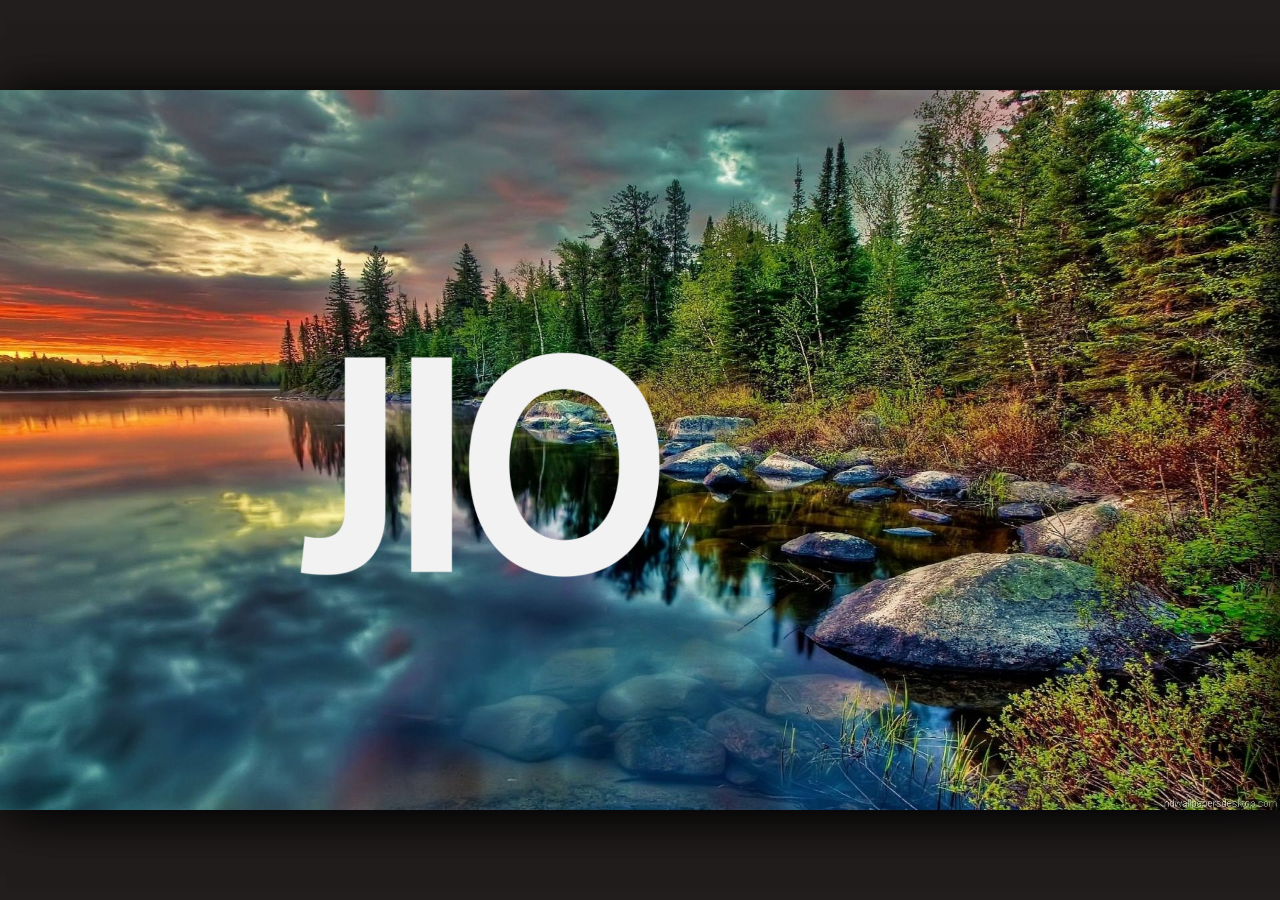
<file: index.html>
<!DOCTYPE html>
<html lang="en">

<head>
    <meta charset="UTF-8">
    <meta http-equiv="X-UA-Compatible" content="IE=edge">
    <meta name="viewport" content="width=device-width, initial-scale=1.0">
    <title>GNEWS parallax</title>
    <link rel="stylesheet" href="style.css" />
</head>

<body>
    <div class="slider-bg">
        <div class="slide_bg">
            <img src="/images/1.jpg" />
        </div>
        <div class="slide_bg">
            <img src="/images/2.jpg" />
        </div>
        <div class="slide_bg">
            <img src="/images/3.jpg" />
        </div>
        <div class="slide_bg">
            <img src="/images/4.jpg" />
        </div>
        <div class="slide_bg">
            <img src="/images/5.jpg" />
        </div>
    </div>

    <div class="slider-container">
        <div class="slide">
            <img src="/images/J10.png" />
        </div>
        <div class="slide">
            <img src="/images/Dias Semana.png" />
        </div>
        <div class="slide">
            <img src="/images/J10.png" />
        </div>
        <div class="slide">
            <img src="/images/Dias Semana.png" />
        </div>
        <div class="slide">
            <img src="/images/Numeros.png" />
        </div>
    </div>

</body>

<script src="script.js"></script>

</html>
</file>
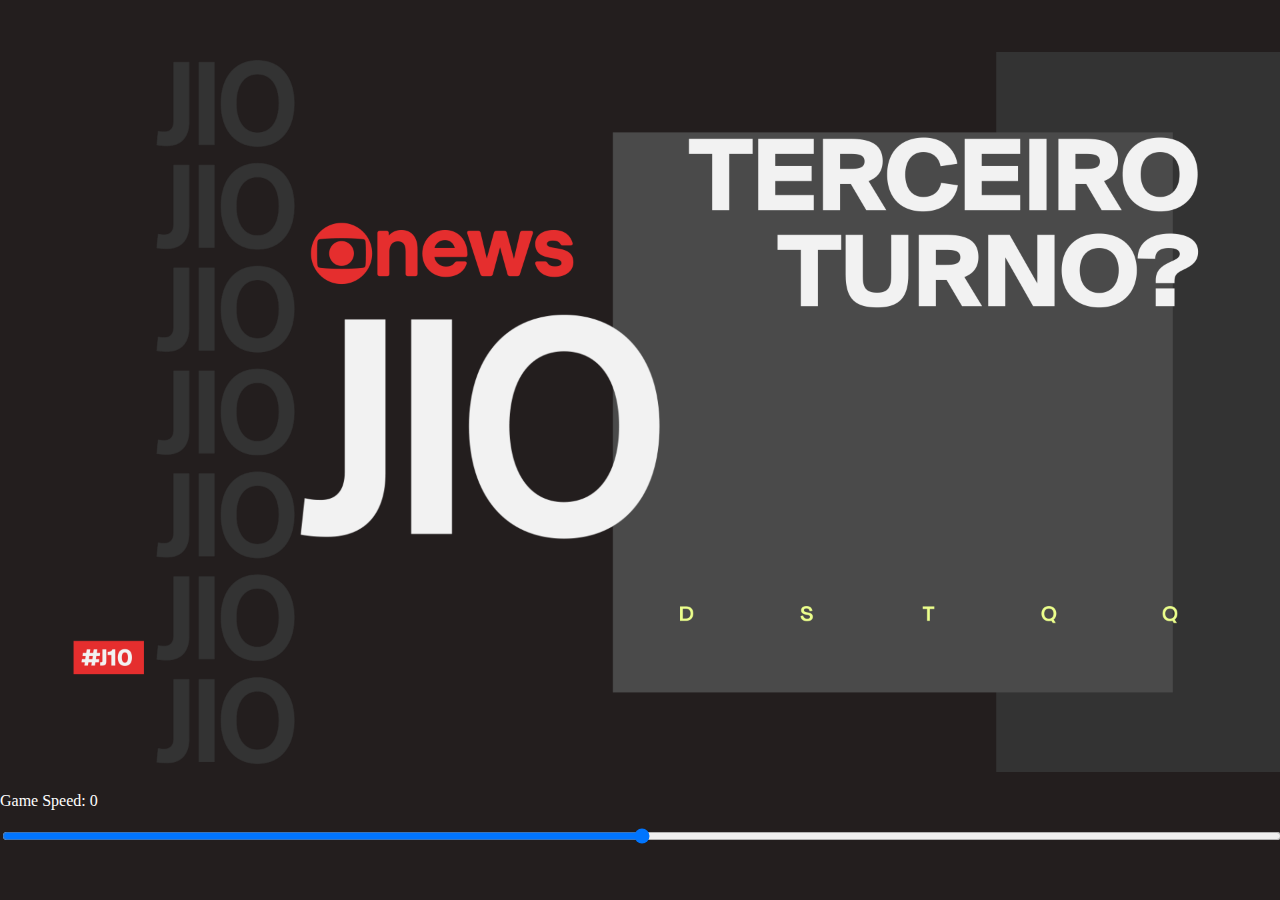
<file: v1 originalPARALLAX/index.html>
<!DOCTYPE html>
<html lang="en">

<head>
    <meta charset="UTF-8">
    <meta http-equiv="X-UA-Compatible" content="IE=edge">
    <meta name="viewport" content="width=device-width, initial-scale=1.0">
    <title>GNEWS parallax</title>
    <link rel="stylesheet" href="style.css" />
</head>

<body>
    <div id="container">
        <canvas id="canvas1"></canvas>
        <p>Game Speed: <span id="showSpeed"></span></p>
        <input type="range" min="-5" max="5" value="0" class="slider" id="slider">
    </div>
</body>

<script src="script.js"></script>

</html>
</file>
<file: style.css>
:root {
    --shadow: rgba(0, 0, 0, 0.8)
}

* {
    box-sizing: border-box;
    padding: 0;
    margin: 0;
}

html,
body {
    height: 100%;
    width: 100%;
    overflow: hidden;
    background-color: #231E1E;
}

.slider-container,
.slider-bg {
    position: absolute;
    height: 100vh;
    display: inline-flex;
    overflow: hidden;
    scrollbar-width: none;
    transform: translateX(0);
    will-change: transform;
    transition: transform 0.3s ease-out;
    cursor: grab;
}

.slide,
.slide_bg {
    max-height: 100vh;
    width: 100vw;
    display: flex;
    align-items: center;
    justify-content: center;
}

@media(min-width: 1200px) {

    .slide,
    .slide_bg {
        padding: 0;
    }
}

.slide img,
.slide_bg img {
    max-width: 100%;
    max-height: 100%;
    transition: transform 0.3s ease-in-out;
    box-shadow: 5px 5px 50px -1px var(--shadow);
    user-select: none;
}

.grabbing {
    cursor: grabbing;
}

.grabbing .slide img,
.grabbing .slide_bg img {
    transform: scale(1);
    --box-shadow: 5px 5px 40px -1px var(--shadow);
}
</file>
<file: v1 originalPARALLAX/style.css>
body {
    background: #231E1E;
}

#container {
    position: absolute;    
    transform: translate(-50%, -50%);
    width: 1280px;
    top: 50%;
    left: 50%;
}

#canvas1 {
    position: relative;
    width: 1280px;
    height: 720px;
}

#slider {
    width: 100%;
}

p {
    color: white;
}
</file>
